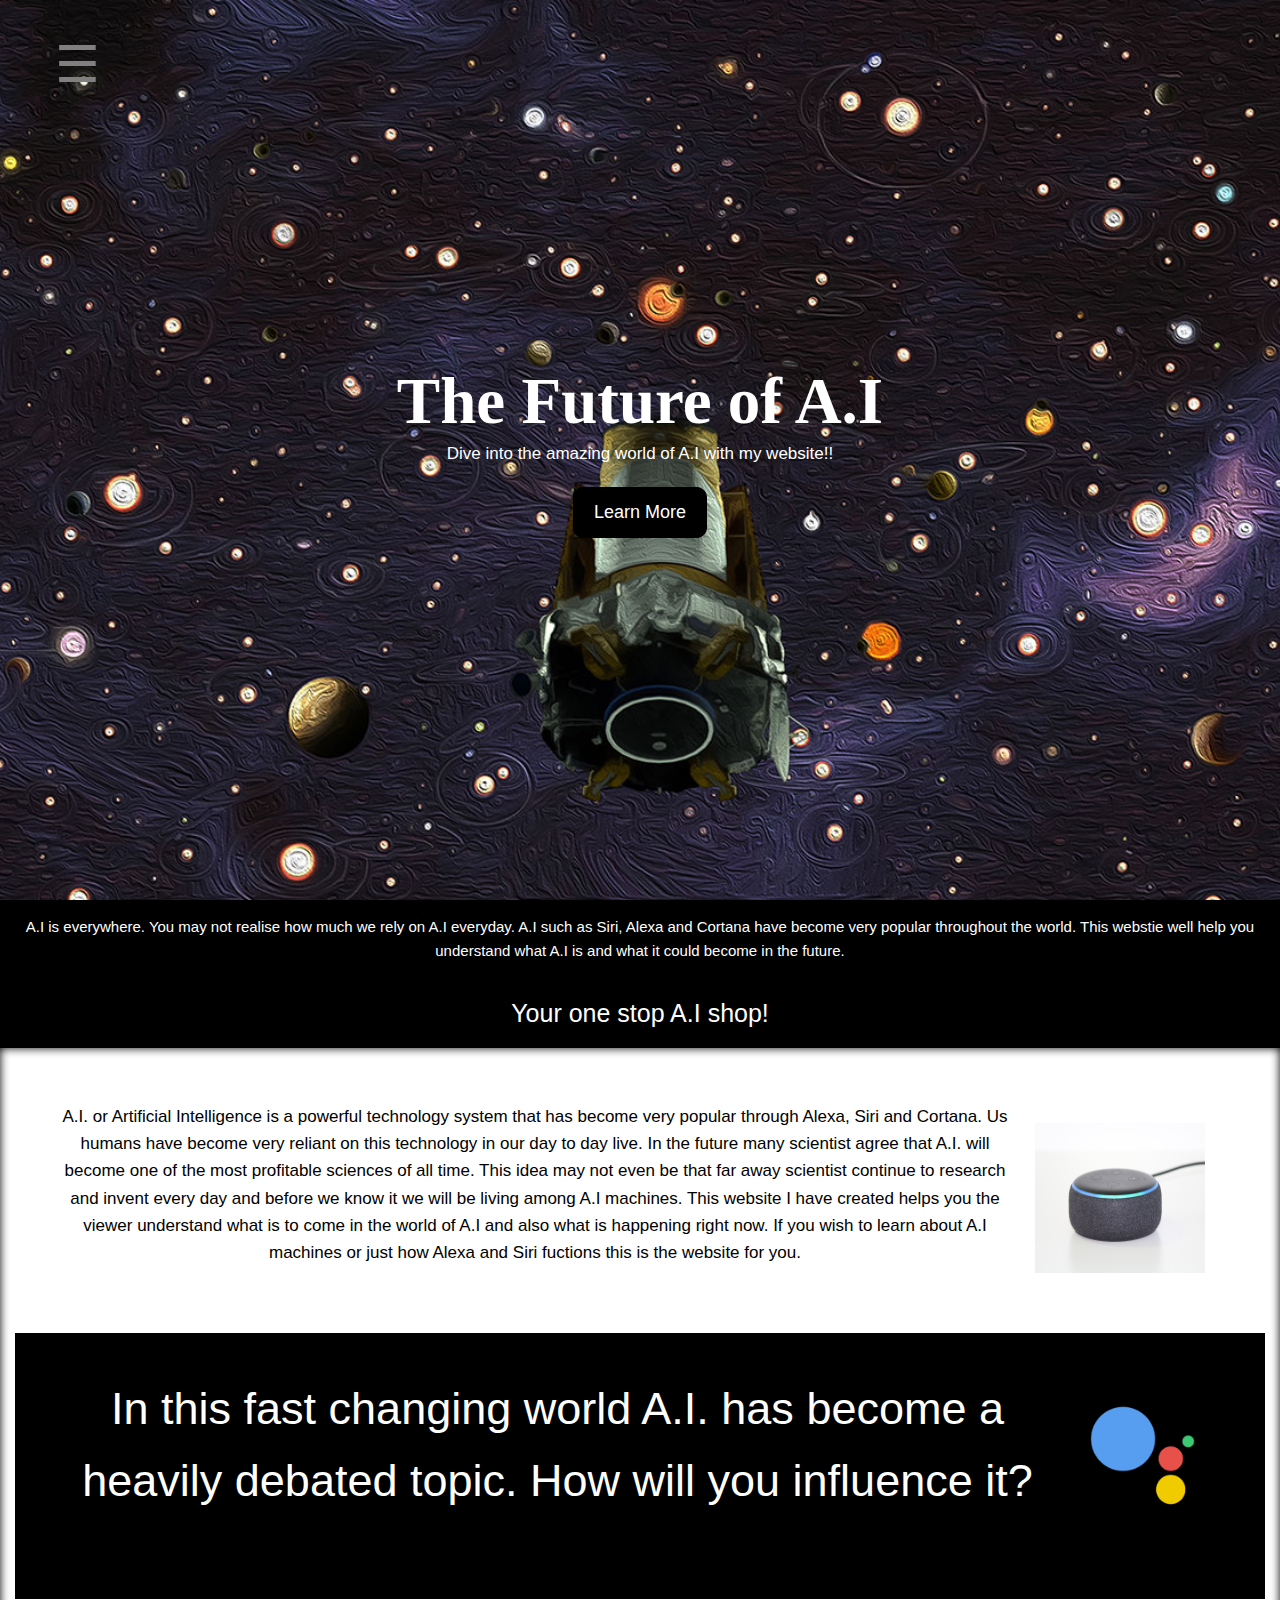
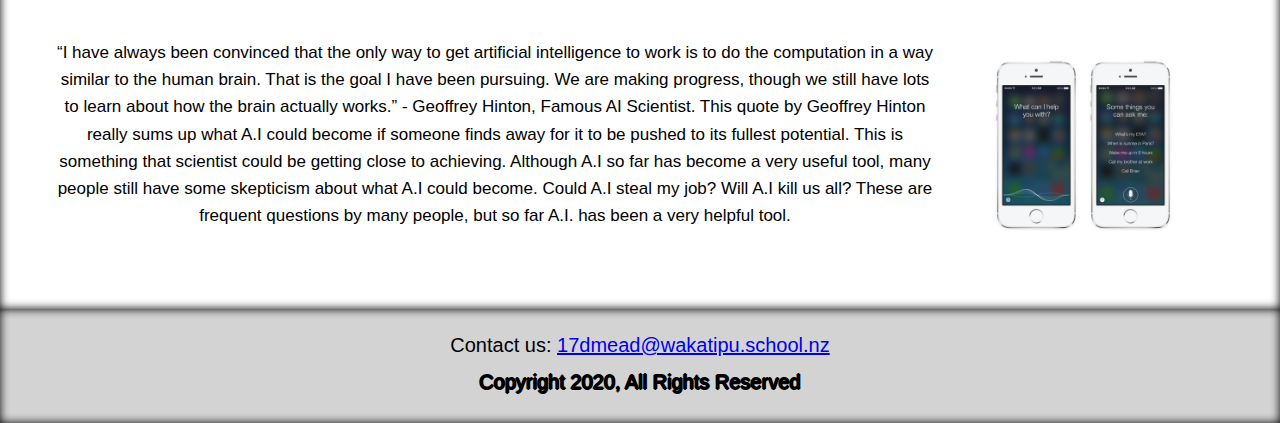
<file: index.html>
<!DOCTYPE html>
<html lang="en">
<head>
  <meta charset="UTF-8">
  <meta name="viewport" content="width=device-width, initial-scale=1.0">
  <meta http-equiv="X-UA-Compatible" content="ie=edge">
  <link rel="stylesheet" href="css/style.css">
  <title>A.I.</title>
</head>

<body>
  <div id="topnav" class="overlay">
    <a href="javascript:void(0)" class="closebtn" onclick="closeNav()">&times;</a>
    <h1> id = "bigger"> A.I </h1>
    <div class="overlay-content">
      <h1> The Future of A.I. </h1>
      <a href="index.html">Home</a>
      <a href="info.html">Information</a>
      <a href="about.html">About</a>
    </div>
  </div>

  <header id="Artificial">
    <span style="font-size:50px;cursor:pointer" onclick="openNav()">&#9776;</span>
    <h1 id="futureofai">The Future of A.I</h1>
    <p id="paragraph">Dive into the amazing world of A.I with my website!!</p>
    <a href="info.html" id="learnmorebutton" class="button">Learn More</a>
  </header>

  <section id="section-a">
    <p>A.I is everywhere. You may not realise how much we rely on A.I everyday. A.I such as Siri, Alexa and Cortana have become very popular throughout the world. This webstie well help you understand what A.I is and what it could become in the future.</p>
  </section>

  <section id="section-b">
    <p>Your one stop A.I shop!</p>
  </section>

  <section id="section-c">
    <div class="box1">
      A.I. or Artificial Intelligence is a powerful technology system that has become very popular through Alexa, Siri and Cortana. Us humans have become very reliant on this technology in our day to day live. In the future many scientist agree that A.I. will become one of the most profitable sciences of all time. This idea may not even be that far away scientist continue to research and invent every day and before we know it we will be living among A.I machines. This website I have created helps you the viewer understand what is to come in the world of A.I and also what is happening right now. If you wish to learn about A.I machines or just how Alexa and Siri fuctions this is the website for you.
      <img src="img/alexa.jpg" alt="alexa" style="width:170px;height:150px;padding:20px;">
    </div>
    <div class="box2">
    In this fast changing world A.I. has become a heavily debated topic. How will you influence it?
    <p style="text-align:center;"><img src="img/okgoogle.jpg" alt="okgoogle" style="width:125px;height:125px;padding:20px;"></p>
    </div>
    <div class="box3">
      “I have always been convinced that the only way to get artificial intelligence to work is to do the computation in a way similar to the human brain. That is the goal I have been pursuing. We are making progress, though we still have lots to learn about how the brain actually works.” - Geoffrey Hinton, Famous AI Scientist. This quote by Geoffrey Hinton really sums up what A.I could become if someone finds away for it to be pushed to its fullest potential. This is something that scientist could be getting close to achieving. Although A.I so far has become a very useful tool, many people still have some skepticism about what A.I could become. Could A.I steal my job? Will A.I kill us all? These are frequent questions by many people, but so far A.I. has been a very helpful tool.
      <img src="img/siri.jpg" alt="siri" style="width:250px;height:175px;padding:20px;">
    </div>
  </section>

  <script type="text/javascript">
  function openNav() {
    document.getElementById("topnav").style.height = "100%";
    document.getElementById("futureofai").innerHTML = "";
    document.getElementById("paragraph").innerHTML = "";
    document.getElementById("learnmorebutton").innerHTML = "";
    document.getElementById("learnmorebutton").style.display = "none";
  }

  function closeNav() {
    document.getElementById("topnav").style.height = "0%";
    document.getElementById("futureofai").innerHTML = "The Future of AI";
    document.getElementById("paragraph").innerHTML = "Dive into the amazing world of A.I with my website!!";
    document.getElementById("learnmorebutton").innerHTML = "Learn More";
    document.getElementById("learnmorebutton").style.display = "block";
  }
  </script>

  <footer>
    <section id="section-p">
      Contact us: <a href="https://mail.google.com/mail/?view=cm&fs=1&tf=1&to=17dmead@wakatipu.school.nz" target="_blank">17dmead@wakatipu.school.nz</a
    </section>
    <p>Copyright 2020, All Rights Reserved</p>
  </footer>

</body>
</html>
</file>
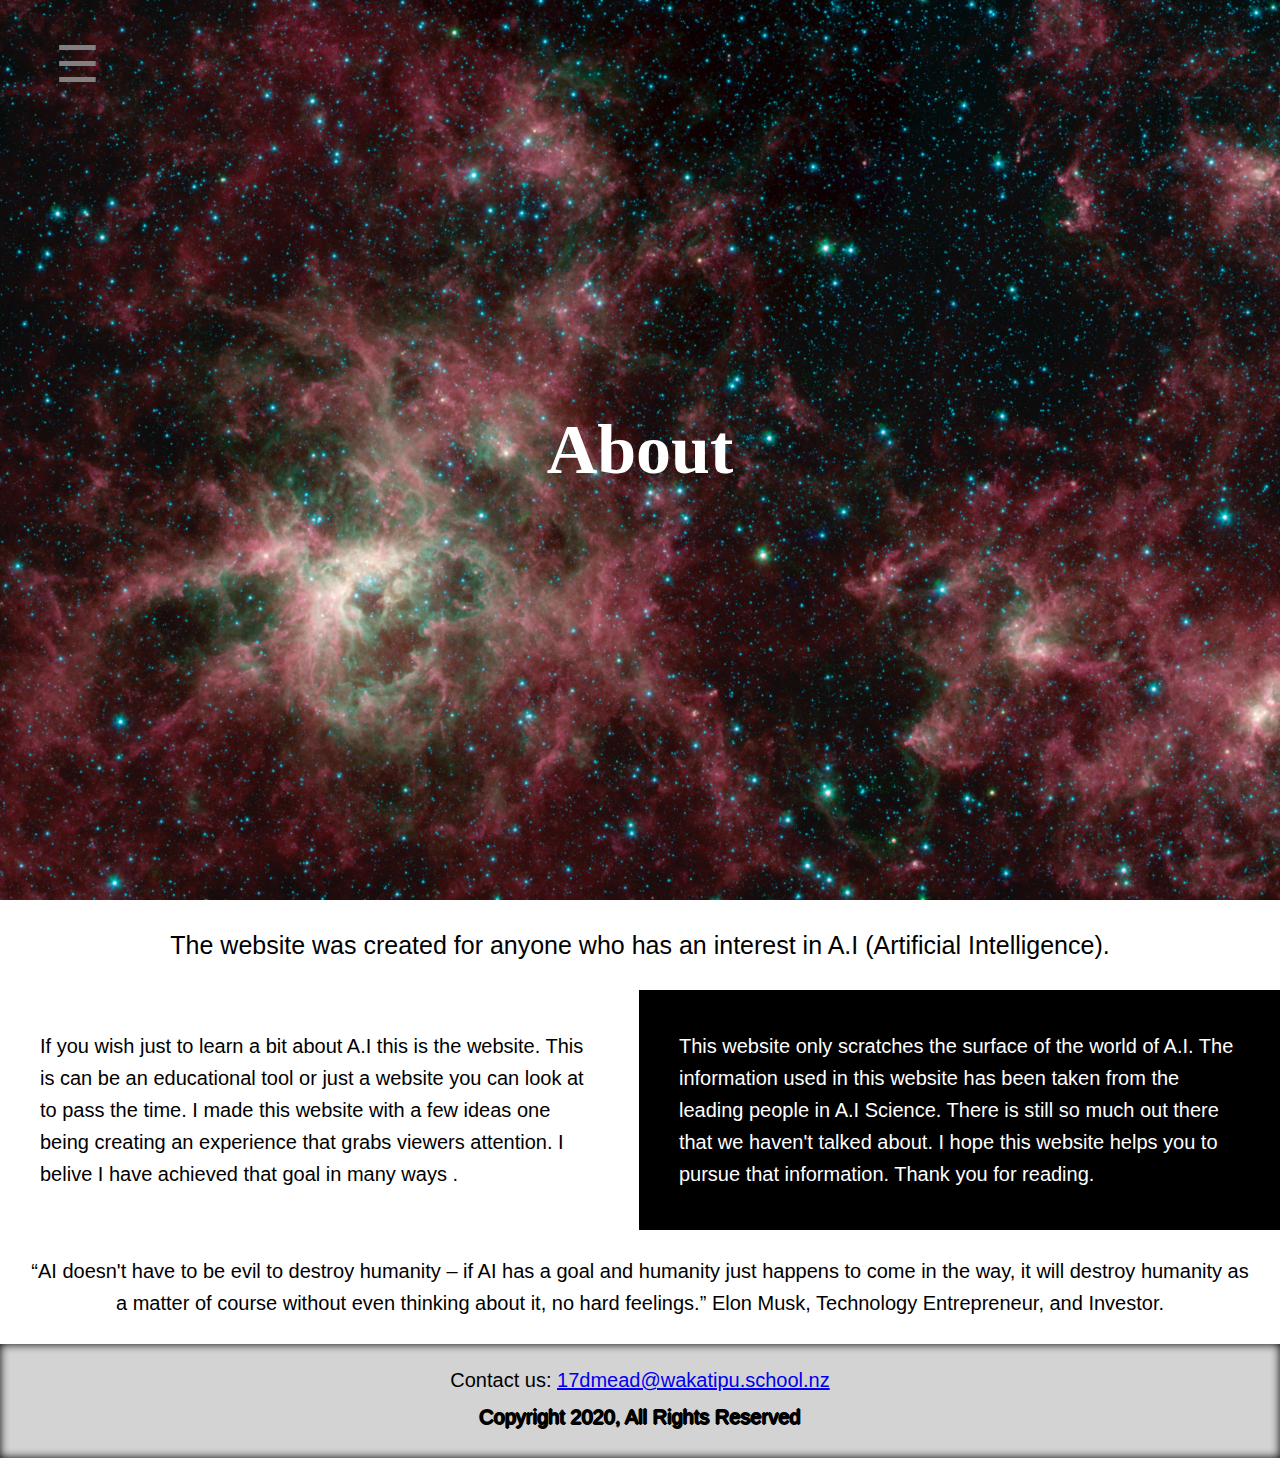
<file: about.html>
<!DOCTYPE html>
<html lang="en">
<head>
  <meta charset="UTF-8">
  <meta name="viewport" content="width=device-width, initial-scale=1.0">
  <meta http-equiv="X-UA-Compatible" content="ie=edge">
  <link rel="stylesheet" href="css/style.css">
  <title>A.I</title>
</head>
<body>
  <div id="topnav" class="overlay">
    <a href="javascript:void(0)" class="closebtn" onclick="closeNav()">&times;</a>
    <h1 id = "bigger"> A.I</h1>
    <div class="overlay-content">
      <h1> The Future of A.I. </h1>
      <a href="index.html">Home</a>
      <a href="info.html">Information</a>
      <a href="about.html">About</a>
    </div>
  </div>

  <header id="About">
    <span style="font-size:50px;cursor:pointer" onclick="openNav()">&#9776;</span>
    <h1 id = "about" >About</h1>
  </header>
  <section id="section-z">
    The website was created for anyone who has an interest in A.I (Artificial Intelligence).
  </section>
  <section id="section-f">
    <div class="box10">
      If you wish just to learn a bit about A.I this is the website. This is can be an educational tool or just a website you can look at to pass the time. I made this website with a few ideas one being creating an experience that grabs viewers attention. I belive I have achieved that goal in many ways .
    </div>
    <div class="box11">
      This website only scratches the surface of the world of A.I. The information used in this website has been taken from the leading people in A.I Science. There is still so much out there that we haven't talked about. I hope this website helps you to pursue that information. Thank you for reading.
    </div>
  </section>
  <section id="section-y">
    “AI doesn't have to be evil to destroy humanity – if AI has a goal and humanity just happens to come in the way, it will destroy humanity as a matter of course without even thinking about it, no hard feelings.” Elon Musk, Technology Entrepreneur, and Investor.
  </section>


  <script type="text/javascript">
  function openNav() {
    document.getElementById("topnav").style.height = "100%";
    document.getElementById("about").innerHTML = "";
  }

  function closeNav() {
    document.getElementById("topnav").style.height = "0%";
    document.getElementById("about").innerHTML = "About";
  }
  </script>
</body>

<footer>
  <section id="section-p">
    Contact us: <a href="https://mail.google.com/mail/?view=cm&fs=1&tf=1&to=17dmead@wakatipu.school.nz.com" target="_blank">17dmead@wakatipu.school.nz</a
  </section>
  <p>Copyright 2020, All Rights Reserved</p>
</footer>
</html>
</file>
<file: css/style.css>
* {
  margin:0;
  padding: 0;
}
body{
  margin: 0;
  font-family: Arial, "Helvetica Neue", Helvetica, sans-serif;
  font-size: 17px;
  color: black;
  line-height: 1.6;
}

.overlay-content h1 {
  font-size: 70px;
  color:white;
  font-family: fantasy;
}

span {
  font-size: 60px;
  padding-left: 10px;
  position: absolute;
  top: 25px;
  left: 45px;
  color: gray;
}

span:hover {
  color: dodgerblue;
  transition: 1s;
}


.overlay {
  height: 0%;
  width: 100%;
  position: fixed;
  z-index: 1111;
  left: 0;
  top: 0;
  background-color: rgb(0,0,0);
  background-color: rgba(0,0,0, 0.9);
  overflow-x: hidden;
  transition: 1s;
}

.overlay-content {
  position: relative;
  top: 25%;
  width: 100%;
  text-align: center;
  margin-top: 30px;
}

.overlay a {
  padding: 8px;
  text-decoration: none;
  font-size: 30px;
  color: gray;
  display: block;
  transition: 0.3s;
}

.overlay a:hover, .overlay a:focus {
  color: #f1f1f1;
}

.overlay .closebtn{
  position: absolute;
  top: 0px;
  right: 50px;
  font-size: 60px;
}


#Artificial{
  background-image:url(../img/spaceship.jpg);
  background-size:cover;
  background-position: center;
  height:100vh;
  display: flex;
  flex-direction: column;
  justify-content: center;
  align-items: center;
  text-align: center;
  padding: 0 20px;
}

#Artificial h1{
  font-size: 65px;
  line-height: 1.2;
  color: white;
  font-family: fantasy;
}

#Artificial p{
  font-size: 17px;
  color: white;
}

#Artificial .button{
  font-size: 18px;
  text-decoration: none;
  color: #fff;
  background:black;
  border: black 1px solid;
  padding:10px 20px;
  border-radius: 10px;
  margin-top: 20px;
}

#Artificial .button:hover{
  background: white;
  color:black;
  border: white 1px solid;
  transition: 1s;
}

#section-a {
  padding: 20px;
  background: black;
  color: #fff;
  text-align:center;
  font-size: 15px;
}

#section-b {
  padding: 25px;
  background:black;
  text-align:center;
  color:white;
  font-size: 25px;
}

#section-c{
  padding:0px;
}

#section-c div{
  padding: 20px;
  height: auto;
  display: flex;
}

#section-c .box1, #section-c .box3{
  background: white;
  color:black;
  padding:40px;
  text-align: center;
}

@media only screen and (max-width: 700px) {
  img{
    display: none;
  }
}

@media only screen and (max-width: 480px) {
  #section-c.box1, #section-c .box3, #section-c .box2 {
    padding:20px;
    text-align: center;
    font-size: 17px;
  }
}

@media only screen and (max-width: 480px) {
  .overlay-content h1 {
    font-size: 25px;
    padding: 30px;
  }
}

@media only screen and (max-width: 480px) {
  #Artificial h1, #About h1, #Info h1 {
    font-size: 25px;
    padding:30px;
  }
}

#section-c .box2{
  background:black;
  color:white;
  padding:40px;
  text-align: center;
  font-size: 45px;
}

#Info {
  background-image:url(../img/spacestuff.jpg);
  background-size:cover;
  background-position: center;
  height:100vh;
  display: flex;
  flex-direction: column;
  justify-content: center;
  align-items: center;
  text-align: center;
  padding: 0 20px;
}

#Info h1{
  font-size: 70px;
  color: white;
  font-family: fantasy;
}

#section-c .box5, #section-c .box7 {
  background: black;
  color:white;
  padding:40px;
  text-align: center;
}

#section-c .box4, #section-c .box6, #section-c .box8{
  background: white;
  color:black;
  padding:40px;
  text-align: center;
}

#About {
  background-image:url(../img/purplespace.jpg);
  background-size:cover;
  background-position: center;
  height:100vh;
  display: flex;
  flex-direction: column;
  justify-content: center;
  align-items: center;
  text-align: center;
  padding: 0 20px;
}

#About h1{
  font-size: 70px;
  color: white;
  font-family: fantasy;
}

#section-z{
  padding:25px;
  background-color:##DCDCDC;
  text-align: center;
  font-size: 25px;
}

#section-y{
  padding:25px;
  background-color:##DCDCDC;
  text-align: center;
  font-size: 20px;
}

#section-f{
  display:flex;
}

#section-f div{
  padding: 40px;
}

#section-f .box11{
  background: black;
  color:white;
  padding:40px;
  font-size: 20px
}

#section-f .box10{
  background:white;
  color: black;
  padding: 40px;
  font-size: 20px;
}

footer {
  padding:0px;
  background-color:#D3D3D3;
  text-align: center;
  font-size: 20px;
}

footer p{
  text-shadow: -1px 0 black, 0 1px black, 1px 0 black, 0 -1px black;
  padding: 5px;
}

#section-p{
  -moz-box-shadow:    inset 0 0 10px #000000;
  -webkit-box-shadow: inset 0 0 10px #000000;
  box-shadow:         inset 0 0 10px #000000;
  padding:20px;
}

 #section-c, #section-b, #section-a{
  -moz-box-shadow:    inset 0 0 10px #000000;
  -webkit-box-shadow: inset 0 0 10px #000000;
  box-shadow:         inset 0 0 10px #000000;
  padding:15px;
}


#section-p{
  -moz-box-shadow:    inset 0 0 10px #000000;
  -webkit-box-shadow: inset 0 0 10px #000000;
  box-shadow:         inset 0 0 10px #000000;
  padding:20px;
}
</file>
